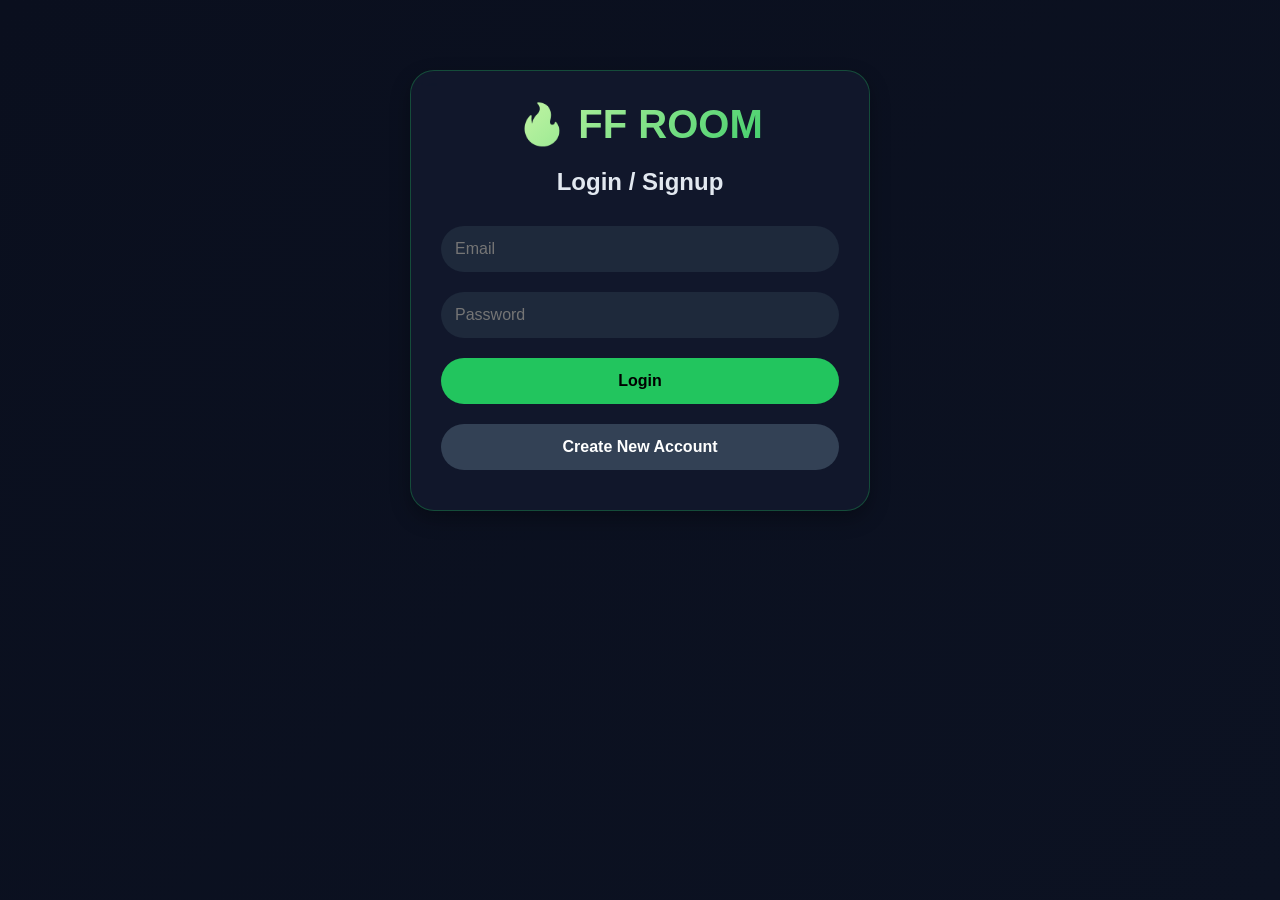
<file: index.html>
<!DOCTYPE html>
<html lang="en">
<head>
    <meta charset="UTF-8">
    <meta name="viewport" content="width=device-width, initial-scale=1.0">
    <title>FF ROOM - Login</title>
    <style>
        * {
            margin: 0;
            padding: 0;
            box-sizing: border-box;
        }
        body {
            background: linear-gradient(135deg, #0a0f1e 0%, #0c1222 100%);
            font-family: 'Segoe UI', Tahoma, Geneva, Verdana, sans-serif;
            color: white;
            min-height: 100vh;
        }
        .container {
            max-width: 500px;
            margin: auto;
            padding: 20px;
        }
        .card {
            background: rgba(18, 25, 45, 0.9);
            backdrop-filter: blur(10px);
            border-radius: 24px;
            padding: 30px;
            margin-top: 50px;
            border: 1px solid rgba(34, 197, 94, 0.3);
            box-shadow: 0 8px 20px rgba(0,0,0,0.3);
        }
        h1 {
            text-align: center;
            background: linear-gradient(135deg, #E5FFB3, #22c55e);
            -webkit-background-clip: text;
            background-clip: text;
            color: transparent;
            font-size: 2.5rem;
            margin-bottom: 20px;
        }
        h2 {
            text-align: center;
            margin-bottom: 20px;
            color: #e2e8f0;
        }
        .input {
            width: 100%;
            padding: 14px;
            margin: 10px 0;
            border-radius: 30px;
            border: none;
            background: #1e293b;
            color: white;
            font-size: 16px;
        }
        .input:focus {
            outline: none;
            border: 2px solid #22c55e;
        }
        .btn-primary {
            width: 100%;
            padding: 14px;
            margin: 10px 0;
            border: none;
            border-radius: 40px;
            font-weight: bold;
            cursor: pointer;
            background: #22c55e;
            color: black;
            font-size: 16px;
            transition: 0.2s;
        }
        .btn-primary:hover {
            transform: scale(1.02);
            background: #16a34a;
        }
        .btn-secondary {
            width: 100%;
            padding: 14px;
            margin: 10px 0;
            border: none;
            border-radius: 40px;
            font-weight: bold;
            cursor: pointer;
            background: #334155;
            color: white;
            font-size: 16px;
        }
    </style>
    <script type="module">
        import { auth, signInWithEmailAndPassword, createUserWithEmailAndPassword, database, ref, set, get } from './firebase-config.js';

        window.login = async () => {
            const email = document.getElementById('email').value;
            const password = document.getElementById('password').value;
            
            try {
                const userCred = await signInWithEmailAndPassword(auth, email, password);
                window.location.href = "home.html";
            } catch (error) {
                alert(error.message);
            }
        };

        window.signup = async () => {
            const email = document.getElementById('email').value;
            const password = document.getElementById('password').value;
            
            try {
                const userCred = await createUserWithEmailAndPassword(auth, email, password);
                const uid = userCred.user.uid;
                
                await set(ref(database, 'users/' + uid), {
                    email: email,
                    balance: 0,
                    totalEarned: 0,
                    matchesPlayed: 0,
                    totalKills: 0,
                    totalWins: 0,
                    createdAt: new Date().toISOString()
                });
                
                alert("Account created successfully!");
                window.location.href = "home.html";
            } catch (error) {
                alert(error.message);
            }
        };
    </script>
</head>
<body>
<div class="container">
    <div class="card">
        <h1>🔥 FF ROOM</h1>
        <h2>Login / Signup</h2>
        <input type="email" id="email" placeholder="Email" class="input">
        <input type="password" id="password" placeholder="Password" class="input">
        <button onclick="login()" class="btn-primary">Login</button>
        <button onclick="signup()" class="btn-secondary">Create New Account</button>
    </div>
</div>
</body>
</html>
</file>
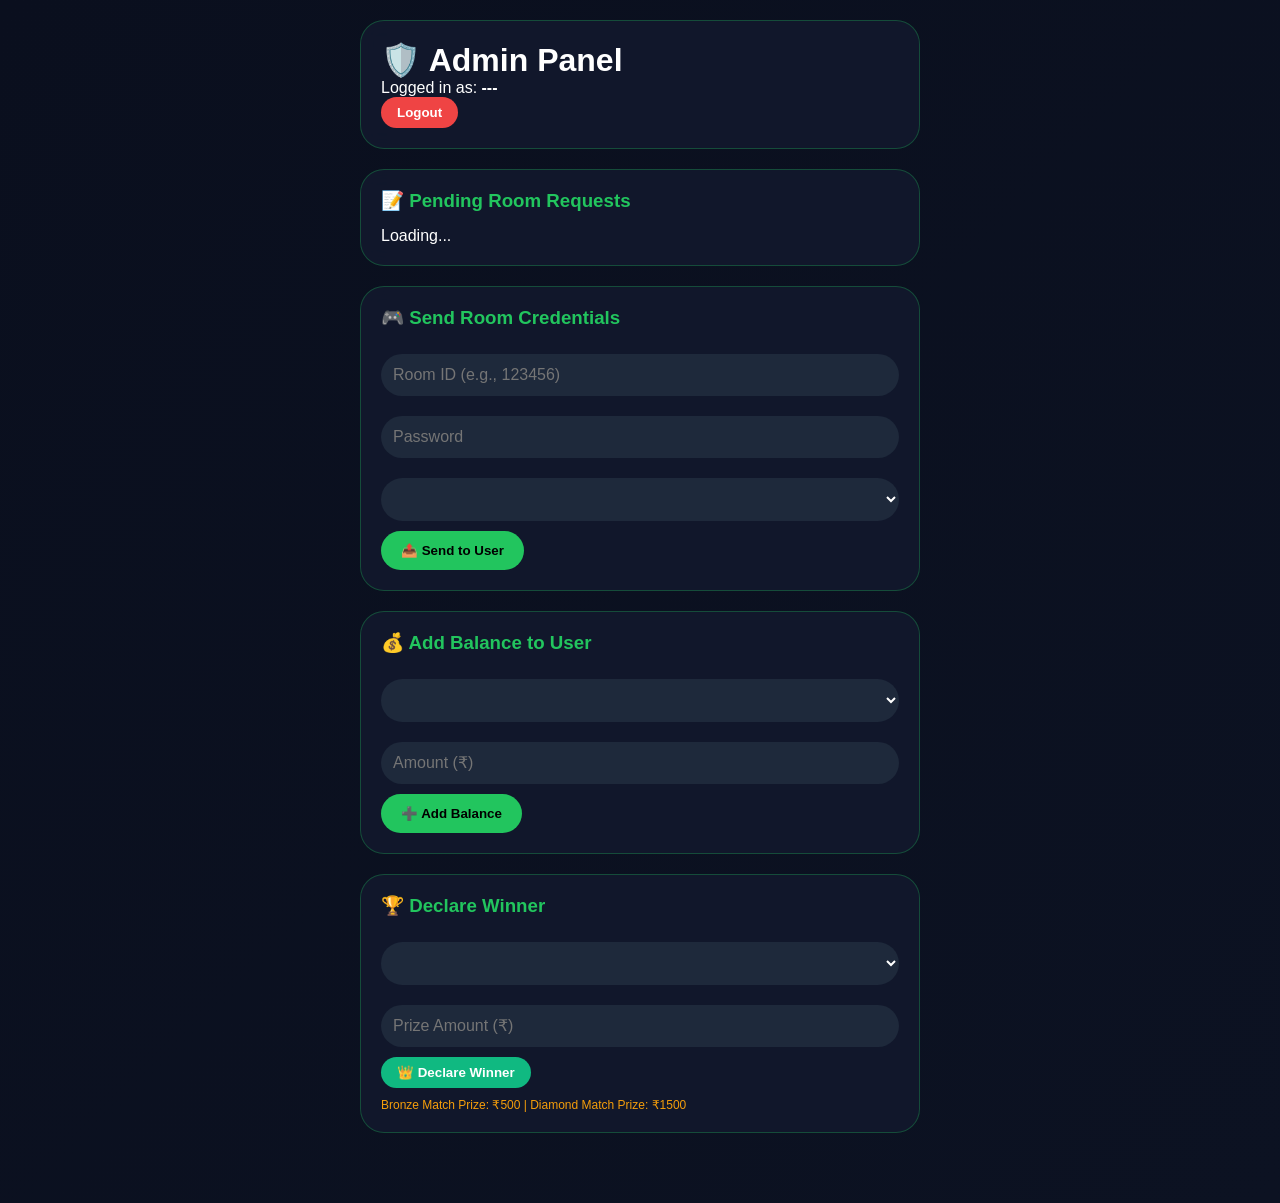
<file: admin.html>
<!DOCTYPE html>
<html lang="en">
<head>
    <meta charset="UTF-8">
    <title>Admin Panel - FF ROOM</title>
    <style>
        * {
            margin: 0;
            padding: 0;
            box-sizing: border-box;
        }
        body {
            background: linear-gradient(135deg, #0a0f1e 0%, #0c1222 100%);
            font-family: 'Segoe UI', Tahoma, Geneva, Verdana, sans-serif;
            color: white;
            padding-bottom: 30px;
        }
        .container {
            max-width: 600px;
            margin: auto;
            padding: 20px;
        }
        .card {
            background: rgba(18, 25, 45, 0.9);
            backdrop-filter: blur(10px);
            border-radius: 24px;
            padding: 20px;
            margin-bottom: 20px;
            border: 1px solid rgba(34, 197, 94, 0.3);
        }
        .input, select {
            width: 100%;
            padding: 12px;
            margin: 10px 0;
            border-radius: 30px;
            border: none;
            background: #1e293b;
            color: white;
            font-size: 16px;
        }
        .btn-primary {
            padding: 12px 20px;
            border: none;
            border-radius: 40px;
            font-weight: bold;
            cursor: pointer;
            background: #22c55e;
            color: black;
            margin-right: 10px;
        }
        .btn-danger {
            padding: 8px 16px;
            border: none;
            border-radius: 40px;
            font-weight: bold;
            cursor: pointer;
            background: #ef4444;
            color: white;
        }
        .btn-success {
            padding: 8px 16px;
            border: none;
            border-radius: 40px;
            font-weight: bold;
            cursor: pointer;
            background: #10b981;
            color: white;
        }
        .request-card {
            background: #1e293b;
            border-radius: 16px;
            padding: 15px;
            margin-bottom: 15px;
        }
        h3 {
            margin-bottom: 15px;
            color: #22c55e;
        }
        .flex-row {
            display: flex;
            gap: 10px;
            flex-wrap: wrap;
        }
    </style>
    <script type="module">
        import { auth, onAuthStateChanged, database, ref, get, update, push, sendToTelegram } from './firebase-config.js';

        onAuthStateChanged(auth, async (user) => {
            if (!user) {
                window.location.href = "index.html";
                return;
            }
            
            // Admin email check
            if (user.email !== "raistar315m@gmail.com") {
                alert("Access Denied! Admin only.");
                window.location.href = "home.html";
                return;
            }
            
            document.getElementById('adminEmail').innerText = user.email;
            loadPendingRequests();
            loadUserList();
            
            setInterval(() => {
                loadPendingRequests();
            }, 5000);
        });
        
        async function loadPendingRequests() {
            const snapshot = await get(ref(database, 'paymentRequests'));
            const requests = snapshot.val() || {};
            const pending = Object.entries(requests).filter(([id, req]) => req.status === 'pending');
            
            const container = document.getElementById('pendingRequests');
            if (pending.length === 0) {
                container.innerHTML = '<p>✅ No pending requests</p>';
                return;
            }
            
            let html = '';
            for (let [id, req] of pending) {
                html += `
                    <div class="request-card">
                        <p><strong>👤 ${req.email}</strong></p>
                        <p>UTR: ${req.utr}</p>
                        <p>Entry Fee: ₹${req.amount} | Prize: ₹${req.prize}</p>
                        <p>Time: ${new Date(req.timestamp).toLocaleString()}</p>
                        <div class="flex-row">
                            <button onclick='approveRequest("${id}", "${req.uid}", ${req.amount})' class="btn-success">✅ Approve</button>
                            <button onclick='rejectRequest("${id}", "${req.uid}", ${req.amount})' class="btn-danger">❌ Reject & Refund</button>
                        </div>
                    </div>
                `;
            }
            container.innerHTML = html;
        }
        
        window.approveRequest = async (requestId, userId, amount) => {
            await update(ref(database, 'paymentRequests/' + requestId), { status: 'approved' });
            sendToTelegram(`✅ <b>Request Approved</b>\nUser ID: ${userId}\nNow send room credentials from admin panel.`);
            alert("Request approved! Now send room credentials below.");
            loadPendingRequests();
        };
        
        window.rejectRequest = async (requestId, userId, amount) => {
            const userSnap = await get(ref(database, 'users/' + userId));
            const userData = userSnap.val();
            if (userData) {
                await update(ref(database, 'users/' + userId), {
                    balance: (userData.balance || 0) + amount
                });
            }
            await update(ref(database, 'paymentRequests/' + requestId), { status: 'rejected' });
            sendToTelegram(`❌ <b>Request Rejected</b>\nUser ID: ${userId}\n₹${amount} refunded.`);
            alert("Request rejected. Amount refunded.");
            loadPendingRequests();
        };
        
        async function loadUserList() {
            const usersSnap = await get(ref(database, 'users'));
            const users = usersSnap.val() || {};
            const select = document.getElementById('userSelect');
            select.innerHTML = '<option value="">-- Select User --</option>';
            for (let uid in users) {
                const user = users[uid];
                select.innerHTML += `<option value="${uid}">${user.email} (Balance: ₹${user.balance || 0})</option>`;
            }
        }
        
        window.sendRoomToUser = async () => {
            const roomId = document.getElementById('roomId').value.trim();
            const password = document.getElementById('roomPassword').value.trim();
            const userId = document.getElementById('userSelect').value;
            
            if (!roomId || !password || !userId) {
                alert("Fill all fields and select a user");
                return;
            }
            
            await update(ref(database, 'users/' + userId), {
                approvedRoomId: roomId,
                approvedPassword: password
            });
            
            const userSnap = await get(ref(database, 'users/' + userId));
            const userEmail = userSnap.val().email;
            
            sendToTelegram(`🎮 <b>ROOM CREDENTIALS SENT</b>\n\n👤 User: ${userEmail}\n🆔 Room ID: <code>${roomId}</code>\n🔑 Password: <code>${password}</code>\n\nUser can now join the match!`);
            
            alert("Room credentials sent to user and Telegram!");
            
            document.getElementById('roomId').value = '';
            document.getElementById('roomPassword').value = '';
        };
        
        window.addBalance = async () => {
            const userId = document.getElementById('balanceUserId').value;
            const amount = parseInt(document.getElementById('addAmount').value);
            
            if (!userId || !amount) {
                alert("Select user and enter amount");
                return;
            }
            
            const userRef = ref(database, 'users/' + userId);
            const snapshot = await get(userRef);
            const userData = snapshot.val();
            
            const newBalance = (userData.balance || 0) + amount;
            await update(ref(database, 'users/' + userId), { balance: newBalance });
            
            alert(`Added ₹${amount} to user. New balance: ₹${newBalance}`);
            document.getElementById('addAmount').value = '';
            loadUserList();
        };
        
        window.logout = async () => {
            await auth.signOut();
            window.location.href = "index.html";
        };
        
        window.declareWinner = async () => {
            const userId = document.getElementById('winnerUserId').value;
            const prize = parseInt(document.getElementById('winnerPrize').value);
            
            if (!userId || !prize) {
                alert("Select user and enter prize amount");
                return;
            }
            
            const userRef = ref(database, 'users/' + userId);
            const snapshot = await get(userRef);
            const userData = snapshot.val();
            
            const newBalance = (userData.balance || 0) + prize;
            const newTotalEarned = (userData.totalEarned || 0) + prize;
            const newWins = (userData.totalWins || 0) + 1;
            
            await update(ref(database, 'users/' + userId), {
                balance: newBalance,
                totalEarned: newTotalEarned,
                totalWins: newWins
            });
            
            sendToTelegram(`🏆 <b>WINNER DECLARED!</b>\n\n👤 User: ${userData.email}\n💰 Prize: ₹${prize}\n🎉 Congratulations!`);
            
            alert(`Winner declared! ₹${prize} added to ${userData.email}`);
            loadUserList();
        };
    </script>
</head>
<body>
<div class="container">
    <div class="card">
        <h1>🛡️ Admin Panel</h1>
        <p>Logged in as: <strong id="adminEmail">---</strong></p>
        <button onclick="logout()" class="btn-danger">Logout</button>
    </div>

    <div class="card">
        <h3>📝 Pending Room Requests</h3>
        <div id="pendingRequests">Loading...</div>
    </div>

    <div class="card">
        <h3>🎮 Send Room Credentials</h3>
        <input type="text" id="roomId" placeholder="Room ID (e.g., 123456)" class="input">
        <input type="text" id="roomPassword" placeholder="Password" class="input">
        <select id="userSelect"></select>
        <button onclick="sendRoomToUser()" class="btn-primary">📤 Send to User</button>
    </div>

    <div class="card">
        <h3>💰 Add Balance to User</h3>
        <select id="balanceUserId"></select>
        <input type="number" id="addAmount" placeholder="Amount (₹)" class="input">
        <button onclick="addBalance()" class="btn-primary">➕ Add Balance</button>
    </div>

    <div class="card">
        <h3>🏆 Declare Winner</h3>
        <select id="winnerUserId"></select>
        <input type="number" id="winnerPrize" placeholder="Prize Amount (₹)" class="input">
        <button onclick="declareWinner()" class="btn-success">👑 Declare Winner</button>
        <p class="small" style="margin-top:10px; font-size:12px; color:#f59e0b;">Bronze Match Prize: ₹500 | Diamond Match Prize: ₹1500</p>
    </div>
</div>

<script>
    // Refresh user lists periodically
    setInterval(() => {
        if (typeof loadUserList === 'function') loadUserList();
    }, 10000);
</script>
</body>
</html>
</file>
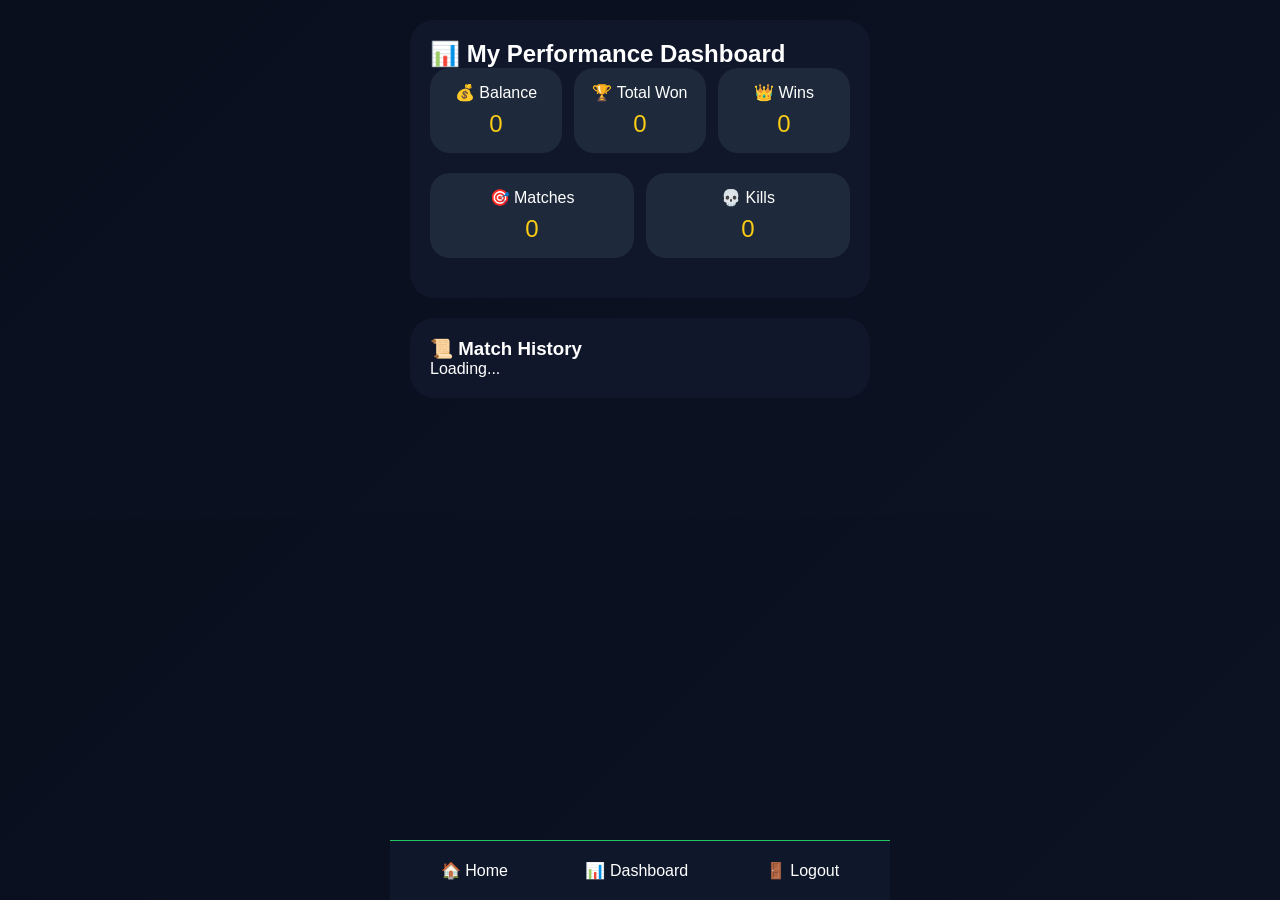
<file: dashboard.html>
<!DOCTYPE html>
<html lang="en">
<head>
    <meta charset="UTF-8">
    <title>Dashboard - FF ROOM</title>
    <style>
        * {
            margin: 0;
            padding: 0;
            box-sizing: border-box;
        }
        body {
            background: linear-gradient(135deg, #0a0f1e 0%, #0c1222 100%);
            font-family: 'Segoe UI', Tahoma, Geneva, Verdana, sans-serif;
            color: white;
            padding-bottom: 80px;
        }
        .container {
            max-width: 500px;
            margin: auto;
            padding: 20px;
        }
        .card {
            background: rgba(18, 25, 45, 0.9);
            backdrop-filter: blur(10px);
            border-radius: 24px;
            padding: 20px;
            margin-bottom: 20px;
        }
        .stats-row {
            display: flex;
            gap: 12px;
            margin-bottom: 20px;
            flex-wrap: wrap;
        }
        .stat-card {
            background: #1e293b;
            border-radius: 20px;
            padding: 15px;
            text-align: center;
            flex: 1;
            min-width: 100px;
        }
        .stat-card span {
            font-size: 24px;
            color: #facc15;
            display: block;
            margin-top: 8px;
        }
        .bottom-nav {
            position: fixed;
            bottom: 0;
            left: 0;
            right: 0;
            max-width: 500px;
            margin: auto;
            background: #0f172a;
            display: flex;
            justify-content: space-around;
            padding: 12px;
            border-top: 1px solid #22c55e;
        }
        .bottom-nav button {
            background: transparent;
            color: white;
            border: none;
            font-size: 16px;
            padding: 8px;
            cursor: pointer;
        }
        .match-history-item {
            background: #1e293b;
            border-radius: 12px;
            padding: 12px;
            margin-bottom: 10px;
            display: flex;
            justify-content: space-between;
        }
    </style>
    <script type="module">
        import { auth, onAuthStateChanged, database, ref, get } from './firebase-config.js';

        onAuthStateChanged(auth, async (user) => {
            if (!user) {
                window.location.href = "index.html";
                return;
            }
            
            const userRef = ref(database, 'users/' + user.uid);
            const snapshot = await get(userRef);
            const data = snapshot.val() || {};
            
            document.getElementById('balance').innerText = data.balance || 0;
            document.getElementById('totalEarned').innerText = data.totalEarned || 0;
            document.getElementById('totalKills').innerText = data.totalKills || 0;
            document.getElementById('totalWins').innerText = data.totalWins || 0;
            document.getElementById('matchesPlayed').innerText = data.matchesPlayed || 0;
            
            const paymentSnap = await get(ref(database, 'paymentRequests'));
            const payments = paymentSnap.val() || {};
            const userPayments = Object.entries(payments).filter(([id, p]) => p.uid === user.uid);
            
            let historyHtml = '';
            for (let [id, p] of userPayments.slice(-5).reverse()) {
                const statusIcon = p.status === 'approved' ? '✅' : (p.status === 'rejected' ? '❌' : '⏳');
                historyHtml += `
                    <div class="match-history-item">
                        <div>
                            <strong>Entry: ₹${p.amount}</strong><br>
                            Prize: ₹${p.prize || '?'}<br>
                            ${new Date(p.timestamp).toLocaleDateString()}
                        </div>
                        <div>${statusIcon} ${p.status}</div>
                    </div>
                `;
            }
            
            document.getElementById('matchHistory').innerHTML = historyHtml || '<p>No matches played yet</p>';
        });
    </script>
</head>
<body>
<div class="container">
    <div class="card">
        <h2>📊 My Performance Dashboard</h2>
        <div class="stats-row">
            <div class="stat-card">💰 Balance<br><span id="balance">0</span></div>
            <div class="stat-card">🏆 Total Won<br><span id="totalEarned">0</span></div>
            <div class="stat-card">👑 Wins<br><span id="totalWins">0</span></div>
        </div>
        <div class="stats-row">
            <div class="stat-card">🎯 Matches<br><span id="matchesPlayed">0</span></div>
            <div class="stat-card">💀 Kills<br><span id="totalKills">0</span></div>
        </div>
    </div>
    
    <div class="card">
        <h3>📜 Match History</h3>
        <div id="matchHistory">Loading...</div>
    </div>
    
    <div class="bottom-nav">
        <button onclick="window.location.href='home.html'">🏠 Home</button>
        <button onclick="window.location.reload()">📊 Dashboard</button>
        <button onclick="window.location.href='index.html'">🚪 Logout</button>
    </div>
</div>
</body>
</html>
</file>
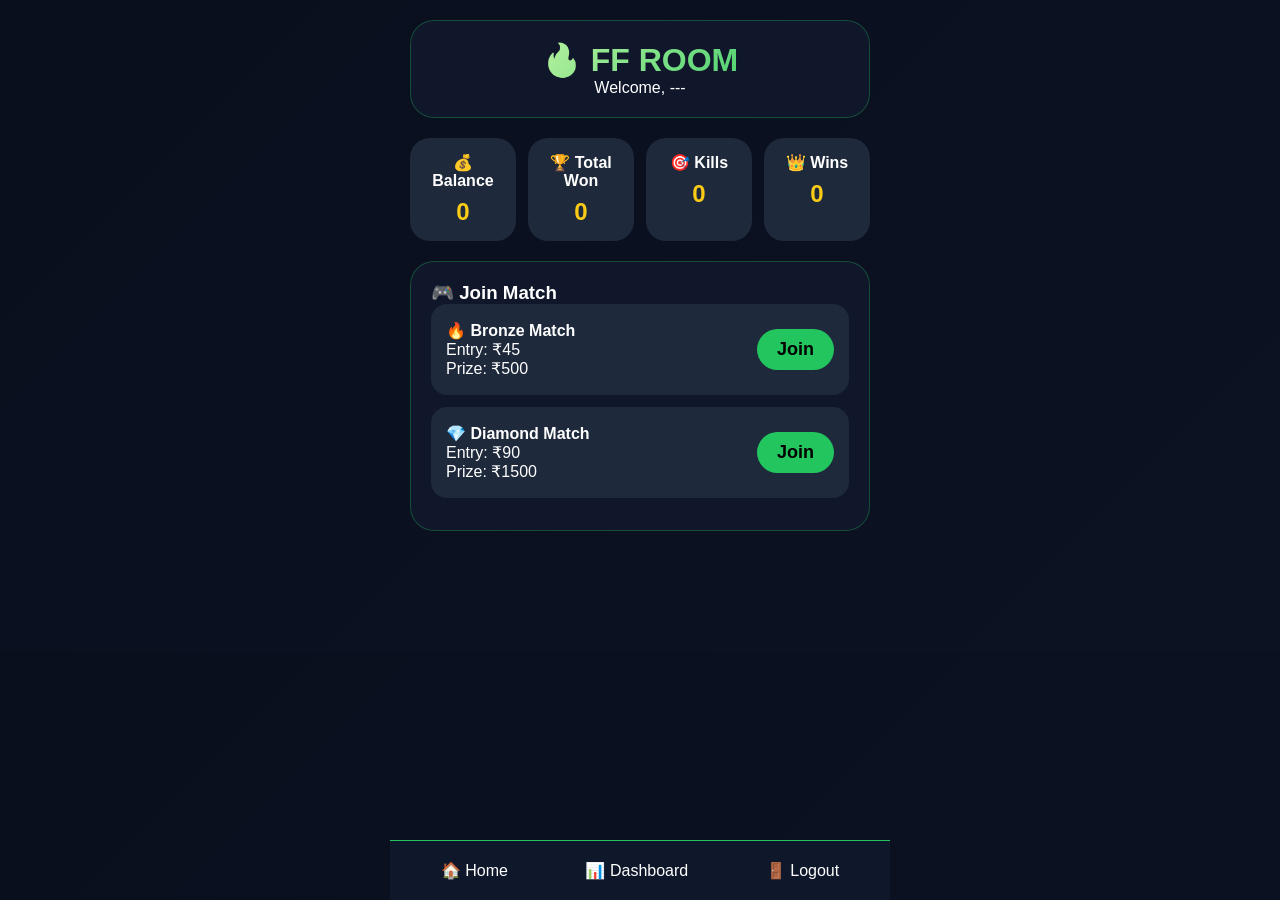
<file: home.html>
<!DOCTYPE html>
<html lang="en">
<head>
    <meta charset="UTF-8">
    <meta name="viewport" content="width=device-width, initial-scale=1.0">
    <title>Home - FF ROOM</title>
    <style>
        * {
            margin: 0;
            padding: 0;
            box-sizing: border-box;
        }
        body {
            background: linear-gradient(135deg, #0a0f1e 0%, #0c1222 100%);
            font-family: 'Segoe UI', Tahoma, Geneva, Verdana, sans-serif;
            color: white;
            padding-bottom: 80px;
        }
        .container {
            max-width: 500px;
            margin: auto;
            padding: 20px;
        }
        .card {
            background: rgba(18, 25, 45, 0.9);
            backdrop-filter: blur(10px);
            border-radius: 24px;
            padding: 20px;
            margin-bottom: 20px;
            border: 1px solid rgba(34, 197, 94, 0.3);
        }
        .hero {
            text-align: center;
        }
        h1 {
            background: linear-gradient(135deg, #E5FFB3, #22c55e);
            -webkit-background-clip: text;
            background-clip: text;
            color: transparent;
            font-size: 2rem;
        }
        .stats-row {
            display: flex;
            gap: 12px;
            margin-bottom: 20px;
        }
        .stat-card {
            background: #1e293b;
            border-radius: 20px;
            padding: 15px;
            text-align: center;
            flex: 1;
            font-weight: bold;
        }
        .stat-card span {
            font-size: 24px;
            color: #facc15;
            display: block;
            margin-top: 8px;
        }
        .btn-primary {
            width: 100%;
            padding: 16px;
            margin: 10px 0;
            border: none;
            border-radius: 40px;
            font-weight: bold;
            cursor: pointer;
            background: #22c55e;
            color: black;
            font-size: 18px;
        }
        .btn-secondary {
            width: 100%;
            padding: 12px;
            margin: 5px 0;
            border: none;
            border-radius: 40px;
            font-weight: bold;
            cursor: pointer;
            background: #334155;
            color: white;
        }
        .btn-warning {
            background: #f59e0b;
            color: black;
        }
        .bottom-nav {
            position: fixed;
            bottom: 0;
            left: 0;
            right: 0;
            max-width: 500px;
            margin: auto;
            background: #0f172a;
            display: flex;
            justify-content: space-around;
            padding: 12px;
            border-top: 1px solid #22c55e;
        }
        .bottom-nav button {
            background: transparent;
            color: white;
            border: none;
            font-size: 16px;
            padding: 8px;
            cursor: pointer;
        }
        .room-info {
            background: #1e293b;
            border-radius: 16px;
            padding: 15px;
            margin-top: 15px;
        }
        .match-card {
            background: #1e293b;
            border-radius: 16px;
            padding: 15px;
            margin-bottom: 12px;
            display: flex;
            justify-content: space-between;
            align-items: center;
        }
        .match-fee {
            font-size: 20px;
            font-weight: bold;
            color: #22c55e;
        }
    </style>
    <script type="module">
        import { auth, onAuthStateChanged, database, ref, get, signOut } from './firebase-config.js';

        let currentUser = null;

        onAuthStateChanged(auth, async (user) => {
            if (!user) {
                window.location.href = "index.html";
                return;
            }
            currentUser = user;
            document.getElementById('userEmail').innerText = user.email;
            
            const userRef = ref(database, 'users/' + user.uid);
            const snapshot = await get(userRef);
            const data = snapshot.val() || {};
            
            document.getElementById('balance').innerText = data.balance || 0;
            document.getElementById('totalWon').innerText = data.totalEarned || 0;
            document.getElementById('totalKills').innerText = data.totalKills || 0;
            document.getElementById('totalWins').innerText = data.totalWins || 0;
            
            if (data.approvedRoomId && data.approvedPassword) {
                document.getElementById('approvedRoomId').innerText = data.approvedRoomId;
                document.getElementById('approvedPassword').innerText = data.approvedPassword;
                document.getElementById('roomInfoCard').style.display = 'block';
            }
        });

        window.joinMatch = (fee) => {
            window.location.href = `join-room.html?fee=${fee}`;
        };

        window.logout = async () => {
            await signOut(auth);
            window.location.href = "index.html";
        };
        
        window.copyCredentials = () => {
            const room = document.getElementById('approvedRoomId').innerText;
            const pass = document.getElementById('approvedPassword').innerText;
            navigator.clipboard.writeText(`Room ID: ${room}\nPassword: ${pass}`);
            alert("Credentials copied!");
        };
    </script>
</head>
<body>
<div class="container">
    <div class="card hero">
        <h1>🔥 FF ROOM</h1>
        <p>Welcome, <span id="userEmail">---</span></p>
    </div>

    <div class="stats-row">
        <div class="stat-card">💰 Balance<br><span id="balance">0</span></div>
        <div class="stat-card">🏆 Total Won<br><span id="totalWon">0</span></div>
        <div class="stat-card">🎯 Kills<br><span id="totalKills">0</span></div>
        <div class="stat-card">👑 Wins<br><span id="totalWins">0</span></div>
    </div>

    <div class="card">
        <h3>🎮 Join Match</h3>
        <div class="match-card">
            <div>
                <strong>🔥 Bronze Match</strong><br>
                Entry: ₹45<br>
                Prize: ₹500
            </div>
            <button onclick="joinMatch(45)" class="btn-primary" style="width: auto; padding: 10px 20px;">Join</button>
        </div>
        <div class="match-card">
            <div>
                <strong>💎 Diamond Match</strong><br>
                Entry: ₹90<br>
                Prize: ₹1500
            </div>
            <button onclick="joinMatch(90)" class="btn-primary" style="width: auto; padding: 10px 20px;">Join</button>
        </div>
    </div>

    <div class="card" id="roomInfoCard" style="display:none;">
        <h3>✅ Your Room Credentials</h3>
        <div class="room-info">
            <p><strong>Room ID:</strong> <span id="approvedRoomId"></span></p>
            <p><strong>Password:</strong> <span id="approvedPassword"></span></p>
        </div>
        <button onclick="copyCredentials()" class="btn-secondary">📋 Copy Credentials</button>
    </div>

    <div class="bottom-nav">
        <button onclick="location.reload()">🏠 Home</button>
        <button onclick="window.location.href='dashboard.html'">📊 Dashboard</button>
        <button onclick="logout()">🚪 Logout</button>
    </div>
</div>
</body>
</html>
</file>
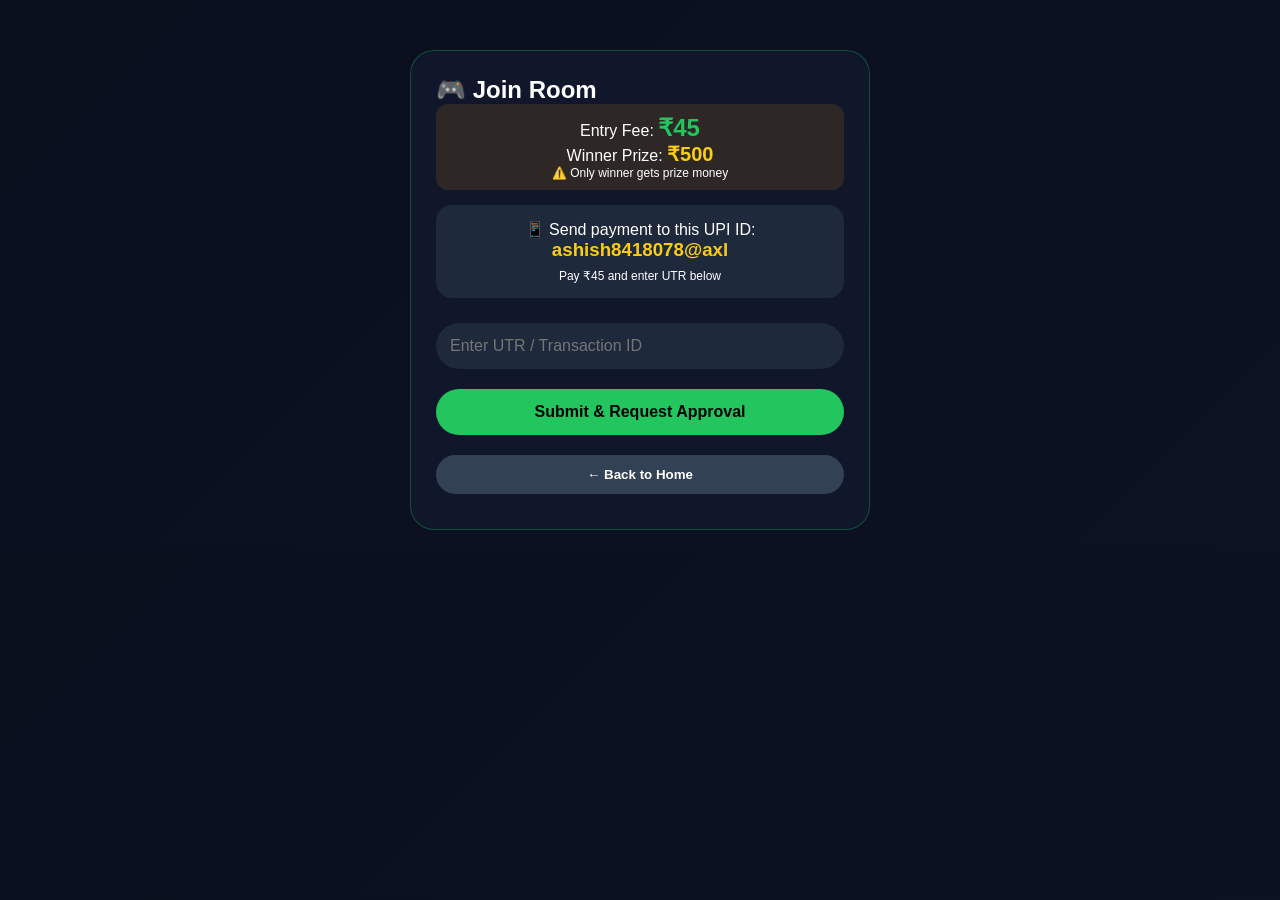
<file: join-room.html>
<!DOCTYPE html>
<html lang="en">
<head>
    <meta charset="UTF-8">
    <title>Join Room - FF ROOM</title>
    <style>
        * {
            margin: 0;
            padding: 0;
            box-sizing: border-box;
        }
        body {
            background: linear-gradient(135deg, #0a0f1e 0%, #0c1222 100%);
            font-family: 'Segoe UI', Tahoma, Geneva, Verdana, sans-serif;
            color: white;
        }
        .container {
            max-width: 500px;
            margin: auto;
            padding: 20px;
        }
        .card {
            background: rgba(18, 25, 45, 0.9);
            backdrop-filter: blur(10px);
            border-radius: 24px;
            padding: 25px;
            margin-top: 30px;
            border: 1px solid rgba(34, 197, 94, 0.3);
        }
        .input {
            width: 100%;
            padding: 14px;
            margin: 10px 0;
            border-radius: 30px;
            border: none;
            background: #1e293b;
            color: white;
            font-size: 16px;
        }
        .btn-primary {
            width: 100%;
            padding: 14px;
            margin: 10px 0;
            border: none;
            border-radius: 40px;
            font-weight: bold;
            cursor: pointer;
            background: #22c55e;
            color: black;
            font-size: 16px;
        }
        .btn-secondary {
            width: 100%;
            padding: 12px;
            margin: 10px 0;
            border: none;
            border-radius: 40px;
            font-weight: bold;
            cursor: pointer;
            background: #334155;
            color: white;
        }
        .upi-box {
            background: #1e293b;
            border-radius: 16px;
            padding: 15px;
            text-align: center;
            margin: 15px 0;
        }
        .success {
            color: #22c55e;
            text-align: center;
            margin-top: 15px;
        }
        .prize-info {
            text-align: center;
            padding: 10px;
            background: #f59e0b20;
            border-radius: 12px;
            margin-bottom: 15px;
        }
    </style>
    <script type="module">
        import { auth, onAuthStateChanged, database, ref, get, update, push, sendToTelegram } from './firebase-config.js';

        const urlParams = new URLSearchParams(window.location.search);
        const entryFee = parseInt(urlParams.get('fee')) || 45;
        const prizeAmount = entryFee === 45 ? 500 : 1500;

        onAuthStateChanged(auth, async (user) => {
            if (!user) {
                window.location.href = "index.html";
                return;
            }
            
            document.getElementById('entryFee').innerText = entryFee;
            document.getElementById('prizeAmount').innerText = prizeAmount;
            
            window.submitPayment = async () => {
                const utr = document.getElementById('utrNumber').value.trim();
                if (!utr) {
                    alert("Please enter UTR number");
                    return;
                }
                
                const uid = user.uid;
                const userRef = ref(database, 'users/' + uid);
                const snapshot = await get(userRef);
                const userData = snapshot.val();
                
                if (userData.balance < entryFee) {
                    alert(`Insufficient balance! Need ₹${entryFee}. Please add money.`);
                    return;
                }
                
                const newBalance = userData.balance - entryFee;
                await update(ref(database, 'users/' + uid), { 
                    balance: newBalance,
                    pendingRequest: true
                });
                
                const requestId = Date.now();
                const paymentRef = ref(database, 'paymentRequests/' + requestId);
                await set(paymentRef, {
                    uid: uid,
                    email: user.email,
                    utr: utr,
                    amount: entryFee,
                    prize: prizeAmount,
                    status: 'pending',
                    timestamp: new Date().toISOString()
                });
                
                sendToTelegram(`🆕 <b>NEW ROOM REQUEST</b>\n\n👤 User: ${user.email}\n🔢 UTR: ${utr}\n💰 Entry Fee: ₹${entryFee}\n🏆 Prize: ₹${prizeAmount}\n🆔 Request ID: ${requestId}`);
                
                document.getElementById('statusMsg').innerHTML = '<p class="success">✅ Request submitted! Admin will approve and send room credentials.</p>';
                setTimeout(() => {
                    window.location.href = "home.html";
                }, 3000);
            };
        });
        
        window.goBack = () => {
            window.location.href = "home.html";
        };
    </script>
</head>
<body>
<div class="container">
    <div class="card">
        <h2>🎮 Join Room</h2>
        
        <div class="prize-info">
            <p>Entry Fee: <strong style="color:#22c55e; font-size:24px;">₹<span id="entryFee">45</span></strong></p>
            <p>Winner Prize: <strong style="color:#facc15; font-size:20px;">₹<span id="prizeAmount">500</span></strong></p>
            <p style="font-size:12px;">⚠️ Only winner gets prize money</p>
        </div>
        
        <div class="upi-box">
            <p>📱 Send payment to this UPI ID:</p>
            <h3 style="color:#facc15;">ashish8418078@axl</h3>
            <p style="font-size: 12px; margin-top: 8px;">Pay ₹<span id="entryFee2">45</span> and enter UTR below</p>
        </div>
        
        <input type="text" id="utrNumber" placeholder="Enter UTR / Transaction ID" class="input">
        <button onclick="submitPayment()" class="btn-primary">Submit & Request Approval</button>
        <button onclick="goBack()" class="btn-secondary">← Back to Home</button>
        
        <div id="statusMsg"></div>
    </div>
</div>
</body>
</html>
</file>
